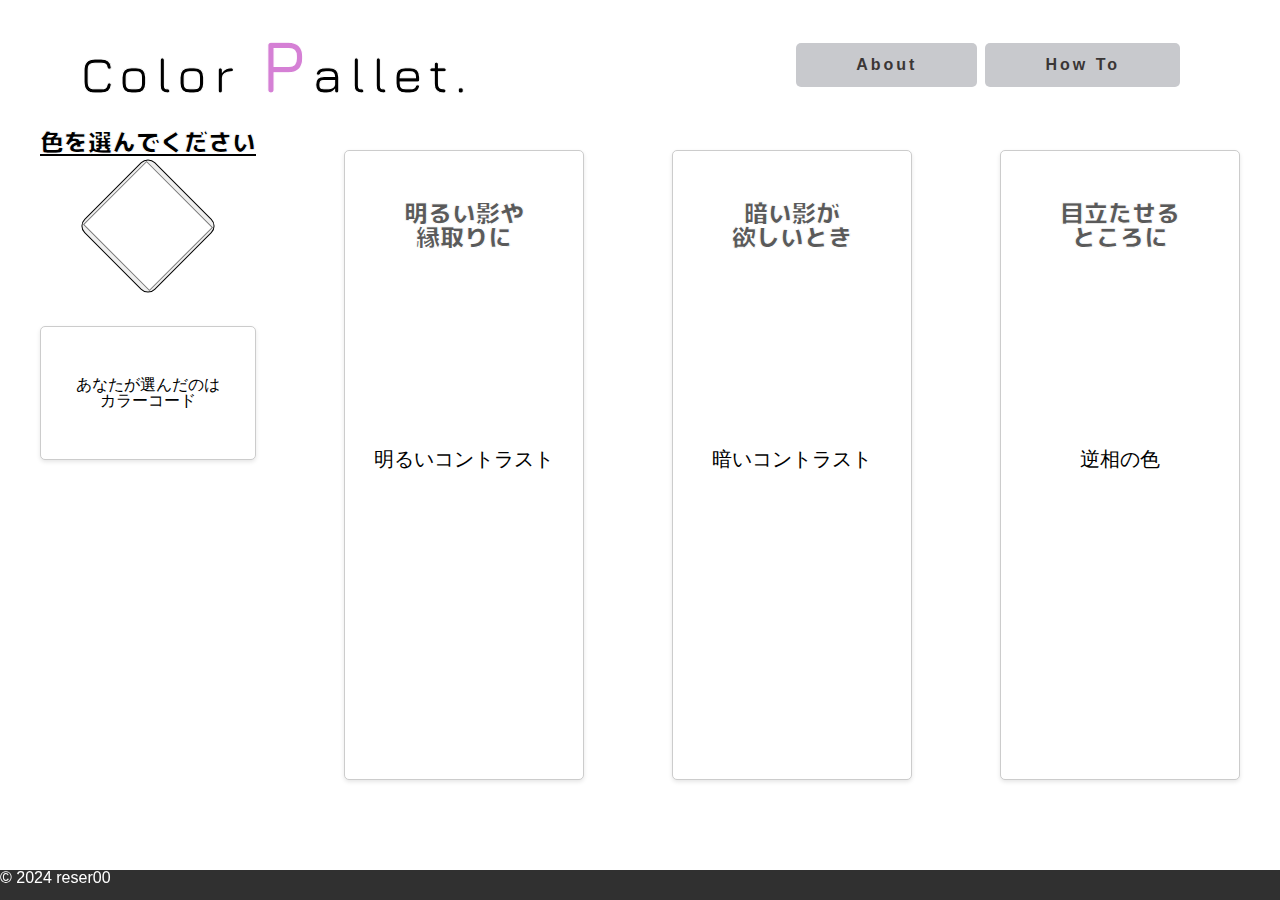
<file: index.html>
<!DOCTYPE html>
<html>
  <head>
    <meta charset="UTF-8" />
    <title>color Pallet</title>
    <meta
      name="description"
      content="選択した色より僅かに明るい色、僅かに暗い色、目立つ逆相色を生成します。cssなどデザインの場で陰影の色加減に困るあなたへ。"
    />
    <meta name="viewport" content="width=device-width" />

    <link rel="stylesheet" href="./css/styles.css" />
    <link rel="preconnect" href="https://fonts.googleapis.com" />
    <link rel="preconnect" href="https://fonts.gstatic.com" crossorigin />
    <link
      href="https://fonts.googleapis.com/css2?family=Cherry+Bomb+One&family=Jura:wght@300..700&family=M+PLUS+1p:wght@100;300;400;500;700;800;900&display=swap"
      rel="stylesheet"
    />
    <script src="https://riversun.github.io/jsframe/jsframe.js"></script>
  </head>

  <body>
    <header>
      <div class="header-inner">
        <a class="title" href="./index.html">
          <h1 class="titleCopy">Color <span>P</span>allet.</h1>
        </a>
        <div class="header-site-menu">
          <button class="btn" id="about" type="button">
            <span>About</span>
          </button>
          <button class="btn" id="howTo" type="button">
            <span>How To</span>
          </button>
        </div>
      </div>
    </header>

    <main class="main-container">
      <div class="color-pallet">
        <h2>色を選んでください</h2>
        <input type="color" id="colorPicker" value="#FFFFFF" />
        <div class="selectedColor" id="selectColor">
          <p>あなたが選んだのは</p>
          <p id="bodyText">カラーコード</p>
        </div>
        <!--javascriptの参照用にidも指定-->
      </div>

        <div class="partition" id="lightContrast">
          <h2>明るい影や<br />縁取りに</h2>
          <div class="content">
            <p class="transColor" id="textLight">明るいコントラスト</p>
          </div>
        </div>
        <div class="partition" id="darkContrast">
          <h2>暗い影が<br />欲しいとき</h2>
          <div class="content">
            <p class="transColor" id="textDark">暗いコントラスト</p>
          </div>
        </div>
        <div class="partition" id="invertContrast">
          <h2>目立たせる<br />ところに</h2>
          <div class="content">
            <p class="transColor" id="textInverse">逆相の色</p>
          </div>
        </div>
    </main>

    <footer class="footer">
      <p class="copyright">©︎ 2024 reser00</p>
    </footer>

    <script src="./js/colorpick.js" defer></script>
    <script src="./js/main.js" defer></script>
    <script src="./js/buttonAbout.js" defer></script>
    <script src="./js/buttonHowTo.js" defer></script>
  </body>
</html>
</file>
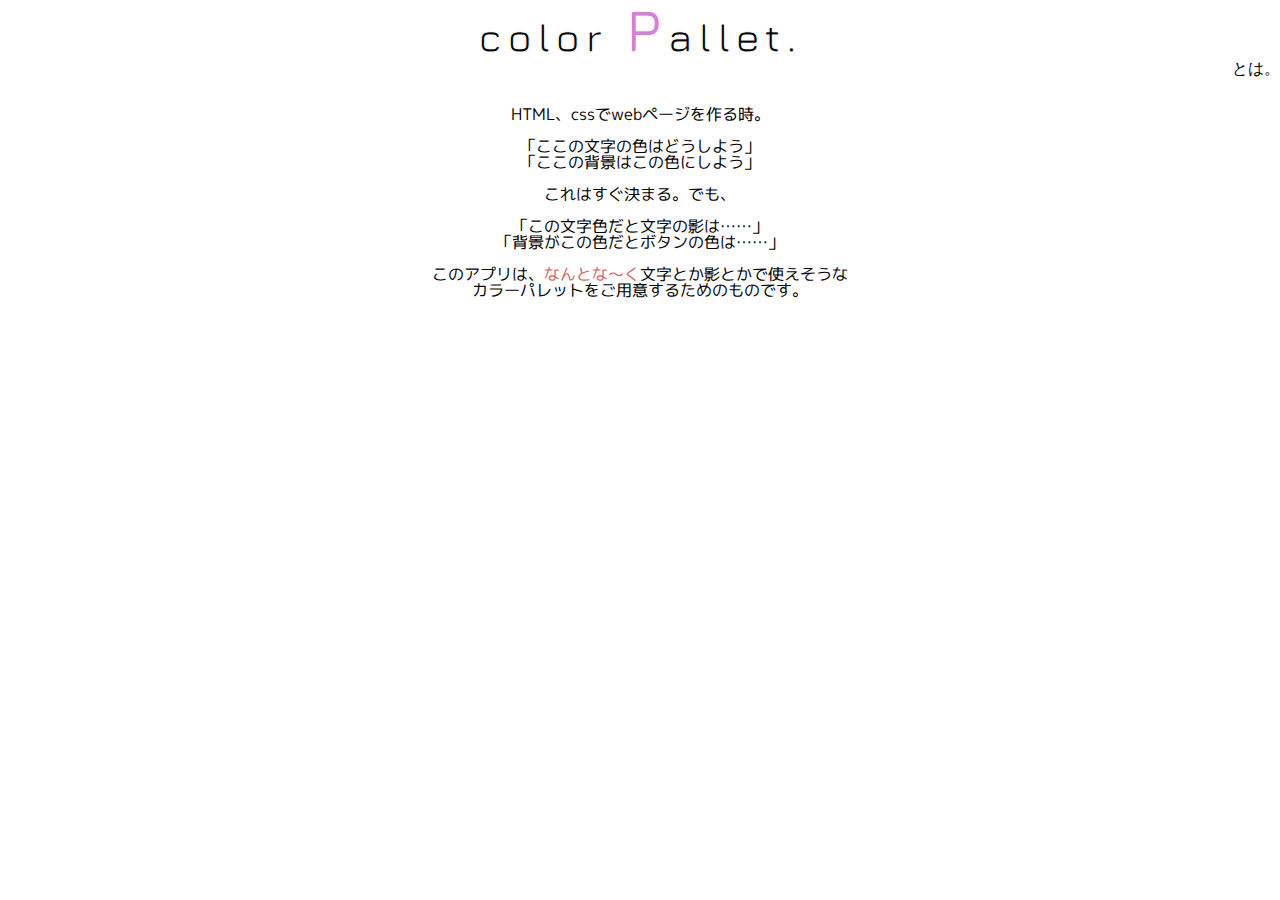
<file: common/descAbout.html>
<!DOCTYPE html>
<html>
  <head>
    <meta charset="UTF-8" />
    <meta name="viewport" content="width=device-width" />
    <link rel="stylesheet" href="../css/styles.css" />
    <link rel="preconnect" href="https://fonts.googleapis.com" />
    <link rel="preconnect" href="https://fonts.gstatic.com" crossorigin />
    <link
      href="https://fonts.googleapis.com/css2?family=Jura:wght@300..700&family=M+PLUS+1p:wght@100;300;400;500;700;800;900&display=swap"
      rel="stylesheet"
    />
  </head>
  <body>
    <div class="descriptionTitle">
        <h1>color <span>P</span>allet.</h1>
        <p>とは。</p>
    </div>

    <div class="descriptionBody">
        <p>HTML、cssでwebページを作る時。</p>
        <p><br></p>
        <p>「ここの文字の色はどうしよう」<br>「ここの背景はこの色にしよう」</p>
        <p><br></p>
        <p>これはすぐ決まる。でも、</p>
        <p><br></p>
        <p>「この文字色だと文字の影は……」<br>「背景がこの色だとボタンの色は……」</p>
        <p><br></p>
        <p>このアプリは、<span>なんとな〜く</span>文字とか影とかで使えそうな<br>カラーパレットをご用意するためのものです。</p>
    </div>
  </body>
</html>
</file>
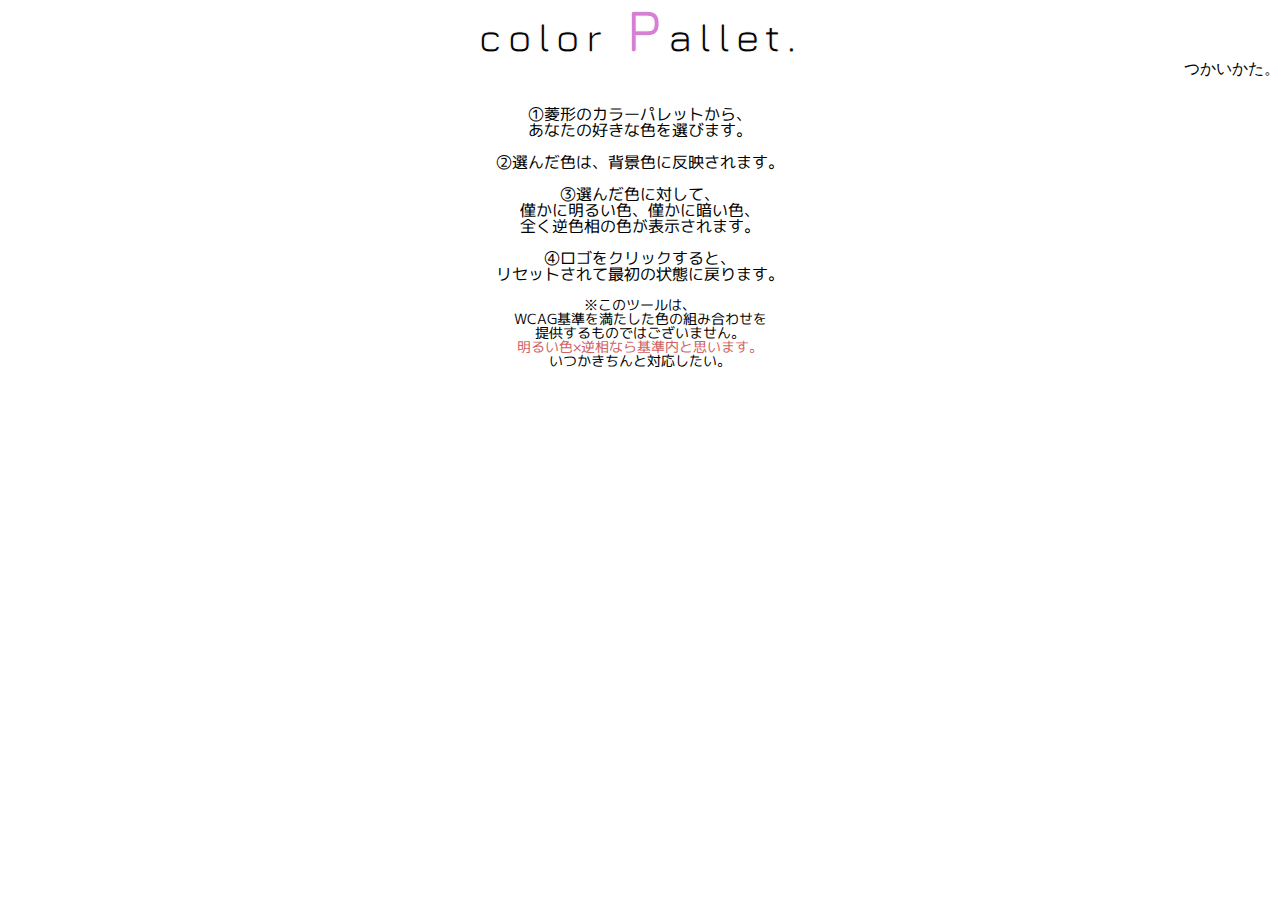
<file: common/descHowTo.html>
<!DOCTYPE html>
<html>
  <head>
    <meta charset="UTF-8" />
    <meta name="viewport" content="width=device-width" />
    <link rel="stylesheet" href="../css/styles.css" />
    <link rel="preconnect" href="https://fonts.googleapis.com" />
    <link rel="preconnect" href="https://fonts.gstatic.com" crossorigin />
    <link
      href="https://fonts.googleapis.com/css2?family=Jura:wght@300..700&family=M+PLUS+1p:wght@100;300;400;500;700;800;900&display=swap"
      rel="stylesheet"
    />
  </head>
  <body>
    <div class="descriptionTitle">
        <h1>color <span>P</span>allet.</h1>
        <p>つかいかた。</p>
    </div>

    <div class="descriptionBody">
        <p>①菱形のカラーパレットから、<br>あなたの好きな色を選びます。</p>
        <p><br></p>
        <p>②選んだ色は、背景色に反映されます。</p>
        <p><br></p>
        <p>③選んだ色に対して、<br>僅かに明るい色、僅かに暗い色、<br>全く逆色相の色が表示されます。</p>
        <p><br></p>
        <p>④ロゴをクリックすると、<br>リセットされて最初の状態に戻ります。</p>
        <p><br></p>
        <p class="descWarning">※このツールは、<br>WCAG基準を満たした色の組み合わせを<br>提供するものではございません。</p>
        <p class="descWarning"><span>明るい色×逆相なら基準内と思います。</span><br>いつかきちんと対応したい。</p>
    </div>
  </body>
</html>
</file>
<file: css/styles.css>
@charset "UTF-8";

*,
::before,
::after {
  padding: 0;
  margin: 0;
  box-sizing: border-box;
}

ul,
ol {
  list-style: none;
}

html {
  -webkit-box-sizing: border-box;
  box-sizing: border-box;
  font-size: 62.5%;
}

a {
  color: inherit;
  text-decoration: none;
}

button {
  font-size: 1.6rem;
  font-weight: 700;
  line-height: 1.5;
  position: relative;
  display: inline-block;
  padding: 1rem 4rem;
  cursor: pointer;
  -webkit-user-select: none;
  -moz-user-select: none;
  -ms-user-select: none;
  user-select: none;
  -webkit-transition: all 0.3s;
  transition: all 0.3s;
  text-align: center;
  vertical-align: middle;
  text-decoration: none;
  letter-spacing: 0.1em;
  color: #212529;
  border-radius: 0.5rem;
}


/* リセット完了 */


body {
  font-family: sans-serif;
  font-size: 16px;
  color: #000000;
  line-height: 1;
  background-color: #ffffff;
  max-height:100%;
}

.title {
  display:inline-block;
}

.titleCopy {
  font-family:"Jura", serif;
  -webkit-text-stroke: 1px #fff;
  font-size: 50px;
  letter-spacing: 5px;
}

.titleCopy span{
  color:rgb(213, 128, 213);
  font-size:75px;
  font-weight:bold;
}

.header-inner {
  max-width: 1200px;
  height: 130px;
  margin-left: auto;
  margin-right: auto;
  padding-left: 40px;
  padding-right: 40px;
  display: flex;
  justify-content: space-between;
  align-items: center;
  text-align: center;
}

.header-site-menu {
  margin-left: 20px;
  margin-right: 20px;
  font-family:"Jura", serif;
  font-weight:bolder;
  font-size: 24px;
}

.btn {
  padding: 10px 60px;
  letter-spacing: 3px;
  appearance: none;
  border: 0;
  border-radius: 5px;
  background: #c8c9cd;
  color: #3a3636;
  min-width: 60px;
  overflow: hidden;
}
/* ここからボタンの演出 参考：https://jajaaan.co.jp/css/button/ */
.btn span{
  position:relative;
}

.btn::before {
  position: absolute;
  top: 0;
  left: 0;

  width: 150%;
  height: 500%;

  content: "";
  -webkit-transition: all 0.5s ease-in-out;
  transition: all 0.5s ease-in-out;
  -webkit-transition: all .5s ease-in-out;
  transition: all .5s ease-in-out;
  -webkit-transform: translateX(-110%);
  transform: translateX(-110%);
  background: linear-gradient(60deg,rgb(90, 90, 255),rgb(255, 190, 70));/* グラデーション */
}

.btn:hover::before{
  -webkit-transform: translateX(-9%) translateY(-25%);
  transform: translateX(-9%) translateY(-25%);
}
/*ここまでボタンの演出*/

.main-container {
  height: 70vh;
  margin-right: 40px;
  margin-left: 40px;

  text-align: center;
  display: flex;
  flex-wrap: nowrap;
  flex-direction: row;
  justify-content: space-between;
  align-items: stretch;

}

.color-pallet h2 {
  border-bottom: 2px solid #000000;
  margin-bottom: 20px;
  font-family: "M PLUS 1p", serif;
  font-weight: 900;
  font-style: normal;
  -webkit-text-stroke: 1px #fff;
}

#colorPicker {
  width: 100px;
  height: 100px;
  border-radius: 10px;
  transform: rotate(45deg);
}

.selectedColor {
  text-align: center;
  margin: 50px 0;
  padding: 50px 0;
  background-color: #ffffff;
  border: 1px solid #ccc;
  border-radius: 5px;
  box-shadow: 0 2px 4px rgba(0, 0, 0, 0.1);
  flex-basis: 20%;
}

.partition {
  margin: 20px 0;
  padding: 50px 0;
  border: 1px solid #ccc;
  border-radius: 5px;
  box-shadow: 0 2px 4px rgba(0, 0, 0, 0.1);
  flex-basis: 20%;
  height: 100%;
  min-width: 200px;
}

.partition h2 {
  color: #5a5a5a;
  font-family: "M PLUS 1p", serif;
  font-weight: 900;
  font-style: normal;
  -webkit-text-stroke: 1px #fff;
}

.content {
  margin-right: auto;
  margin-left: auto;
  background-color: #fff;
}

.transColor {
  text-align: center;
  font-size: 20px;
  margin-top: 200px;
}

#lightContrast {
  background-color: #ffffff;
}

#darkContrast {
  background-color: #ffffff;
}

#invertContrast {
  background-color: #ffffff;
}

.footer {
  height: 30px;
  width: 100%;
  background-color: #303030;
  color: #ffffff;
  position: fixed;
  left: 0;
  bottom: 0;
}

.footer p {
  font-family: "Segoe UI", Tahoma, Geneva, Verdana, sans-serif;
}

/* ここまで本体のスタイル */

/* ここからボタン内部のスタイル */

.descriptionTitle {
  margin: 0 auto;
}

.descriptionTitle h1{
  font-family:"Jura", serif;
  -webkit-text-stroke: 1px #fff;
  font-size: 40px;
  letter-spacing: 5px;
  text-align: center;
}

.descriptionTitle h1 span{
  color:rgb(213, 128, 213);
  font-size:60px;
  font-weight:bold;
}

.descriptionTitle p{
  text-align: end;
  font-family: "Jura", serif;
}

.descriptionBody {
  margin-top: 30px;
  font-family: "M PLUS 1p", serif;
  text-align: center;
}

.descriptionBody span{
  color:#d06262;
}

.descWarning {
  font-size: 14px;
}

/* ここからレスポンシブ（幅900px未満に対応させる） */
@media(max-width: 900px) {

  .btn {
    padding: 10px 30px;
    margin-top: 3px;
  }

  header {
    margin-top: 20px;
  }

  .header-site-menu {
    margin: 0;
    font-size: 16px;
  }

  .main-container {
    flex-direction: column;
    justify-content: center;
    margin: 0;
    width: 100%;
    height: 100%;
  }

  .selectedColor {
    flex-basis: auto;
    margin:50px 0 auto 0;
  }

  .partition {
    flex-basis: auto;
    margin: 20px 0 auto 0;
    height: 200px;
  }
  
  .transColor{
    margin-top: 40px;
  }

}

@media(max-width:400px){
  .btn{
    padding: 10px 15px;
    letter-spacing: normal;
  }
}
</file>
